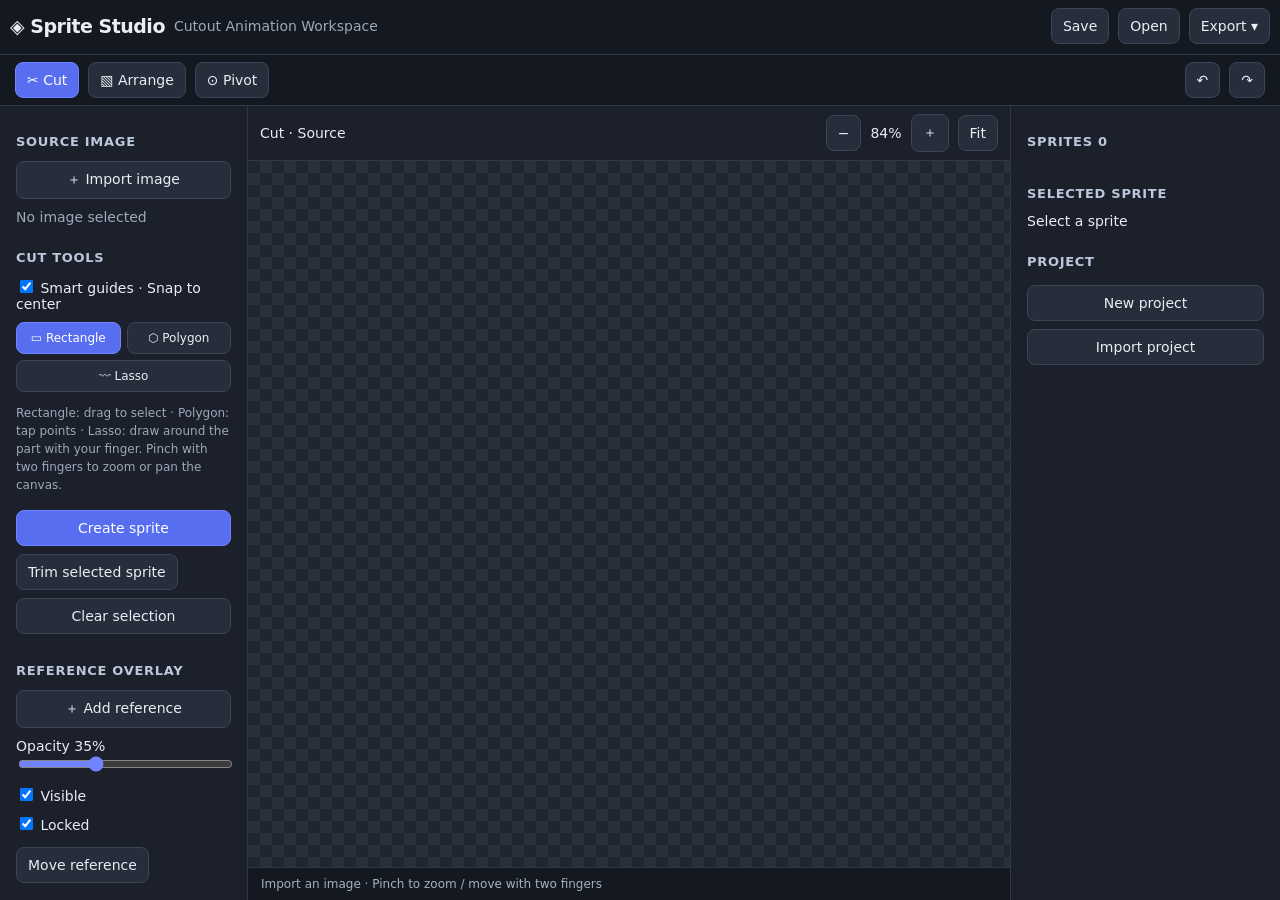
<file: index.html>
<!doctype html><html lang="th"><head><meta charset="utf-8"><meta name="viewport" content="width=device-width,initial-scale=1,maximum-scale=1,user-scalable=no,viewport-fit=cover"><title>Sprite Studio</title><link rel="stylesheet" href="./src/style.css"></head><body>
<header><strong>◈ Sprite Studio</strong><span class="sub">Cutout Animation Workspace</span><div class="grow"></div><button id="save">Save</button><button id="open">Open</button><button id="export">Export ▾</button></header>
<nav><button data-mode="cut" class="active">✂ Cut</button><button data-mode="arrange">▧ Arrange</button><button data-mode="pivot">⊙ Pivot</button><span class="grow"></span><button class="panel-toggle" id="toggleTools" aria-expanded="false" aria-controls="toolsPanel">☰ Tools</button><button class="panel-toggle" id="toggleSprites" aria-expanded="false" aria-controls="spritesPanel">▤ Sprites</button><button id="undo" title="Undo">↶</button><button id="redo" title="Redo">↷</button></nav>
<main><aside class="left" id="toolsPanel"><h3>Source image</h3><label class="upload">＋ Import image<input id="source" type="file" accept="image/png,image/jpeg,image/webp" hidden></label><div id="sourceInfo" class="muted">No image selected</div><h3>Cut tools</h3><label class="guide-option"><input id="showGuides" type="checkbox" checked> Smart guides · Snap to center</label><div class="tools"><button data-tool="rect" class="selected">▭ Rectangle</button><button data-tool="poly">⬡ Polygon</button><button data-tool="lasso">〰 Lasso</button></div><p class="hint">Rectangle: drag to select · Polygon: tap points · Lasso: draw around the part with your finger. Pinch with two fingers to zoom or pan the canvas.</p><button id="makeCut">Create sprite</button><button id="trimSprite">Trim selected sprite</button><button id="clearCut">Clear selection</button><h3>Reference overlay</h3><label class="upload">＋ Add reference<input id="reference" type="file" accept="image/*" hidden></label><label>Opacity <output id="opacityLabel">35%</output><input id="opacity" type="range" min="0" max="100" value="35"></label><label><input type="checkbox" id="refVisible" checked> Visible</label><label><input type="checkbox" id="refLocked" checked> Locked</label><button id="refMove">Move reference</button></aside>
<section class="work"><div class="canvasbar"><span id="modeLabel">Cut · Source</span><span class="grow"></span><button id="zoomOut">−</button><span id="zoomLabel">100%</span><button id="zoomIn">＋</button><button id="fit">Fit</button></div><div id="viewport"><canvas id="canvas"></canvas><div id="centerGuides" aria-hidden="true"><span class="guide-v"></span><span class="guide-h"></span><span class="guide-dot"></span></div></div><footer id="status">Import an image · Pinch to zoom / move with two fingers</footer></section>
<aside class="right" id="spritesPanel"><h3>Sprites <span id="count">0</span></h3><div id="sprites" class="sprites"></div><h3>Selected sprite</h3><div id="properties"><p class="muted">Select a sprite</p></div><h3>Project</h3><button id="newProject">New project</button><button id="importProject">Import project</button><input id="projectFile" type="file" accept=".json,application/json" hidden></aside></main>
<div id="modal" class="modal" hidden><div class="dialog"><h3 id="modalTitle"></h3><div id="modalBody"></div><div class="actions"><button id="cancelModal">Cancel</button><button id="confirmModal" class="primary">OK</button></div></div></div>
<script type="module" src="./src/app.js"></script><script type="module" src="./src/tablet.js"></script></body></html>
</file>
<file: src/style.css>
:root{font:14px system-ui,sans-serif;color:#e9edf5;background:#141820}*{box-sizing:border-box}body{margin:0;height:100dvh;display:flex;flex-direction:column}button,input{font:inherit}button,.upload{background:#272e3b;border:1px solid #3b4555;border-radius:8px;color:#e9edf5;padding:9px 11px;cursor:pointer}button:hover,.upload:hover{background:#364153}button.active,button.selected,.primary,#makeCut{background:#586ef1;border-color:#7183ff;color:white}header,nav,.canvasbar{display:flex;align-items:center;gap:9px;padding:10px 15px;border-bottom:1px solid #303846}header strong{font-size:19px;letter-spacing:-.5px}.sub,.muted,.hint{color:#9ca9bb}.grow{flex:1}nav{padding:7px 15px}main{display:grid;grid-template-columns:248px minmax(0,1fr) 270px;flex:1;min-height:0}aside{background:#1b202a;padding:16px;overflow:auto}aside.left{border-right:1px solid #303846}aside.right{border-left:1px solid #303846}h3{font-size:13px;text-transform:uppercase;letter-spacing:.7px;color:#bbc7db;margin:12px 0}h3:not(:first-child){margin-top:25px}.upload{display:block;text-align:center}.hint{font-size:12px;line-height:1.5}.tools{display:flex;gap:6px}.tools button{flex:1;padding:8px 4px;font-size:12px}aside button:not(.tools button){margin:4px 0}#makeCut,#clearCut,#newProject,#importProject{width:100%}label{display:block;margin:10px 0}input[type=range]{width:100%;accent-color:#7183ff}.work{display:flex;flex-direction:column;min-width:0}.canvasbar{background:#1b202a;padding:8px 12px}#viewport{flex:1;min-height:0;overflow:hidden;position:relative;background-color:#202630;background-image:linear-gradient(45deg,#28303b 25%,transparent 25%),linear-gradient(-45deg,#28303b 25%,transparent 25%),linear-gradient(45deg,transparent 75%,#28303b 75%),linear-gradient(-45deg,transparent 75%,#28303b 75%);background-size:24px 24px;background-position:0 0,0 12px,12px -12px,-12px 0;touch-action:none}canvas{width:100%;height:100%;display:block;touch-action:none}footer{padding:9px 13px;color:#a4b0c2;border-top:1px solid #303846;font-size:12px}.sprites{display:flex;flex-direction:column;gap:6px}.sprite{display:flex;align-items:center;gap:8px;border:1px solid #394355;border-radius:8px;padding:6px;cursor:pointer}.sprite.active{border-color:#7183ff;background:#293454}.sprite img{width:44px;height:44px;object-fit:contain;background:#303744;border-radius:5px}.sprite .name{flex:1;overflow:hidden;text-overflow:ellipsis}.sprite small{display:block;color:#9ba9bc}.field{display:grid;grid-template-columns:70px 1fr;align-items:center;gap:8px;margin:8px 0}.field input{min-width:0;width:100%;background:#111720;border:1px solid #455066;color:white;border-radius:6px;padding:7px}.actions{display:flex;justify-content:flex-end;gap:8px;margin-top:20px}.modal{position:fixed;inset:0;background:#000a;display:grid;place-items:center;z-index:10}.modal[hidden]{display:none}.dialog{background:#232b37;border:1px solid #48556b;border-radius:14px;padding:22px;min-width:min(360px,90vw);max-width:90vw}.dialog input{width:100%;padding:10px;background:#151b25;color:white;border:1px solid #586377;border-radius:6px}@media(max-width:850px){main{grid-template-columns:185px minmax(0,1fr)}.right{grid-column:1/-1;border-top:1px solid #303846;max-height:190px}.sprites{flex-direction:row;overflow:auto}.sprite{min-width:130px}header .sub{display:none}}@media(max-width:560px){main{display:flex;flex-direction:column}.left{max-height:180px;display:block}.work{min-height:280px;flex:1}.right{max-height:170px}.canvasbar{font-size:12px}nav button{padding:8px 7px}}
/* iPad / tablet workspace: prioritize canvas and show tools as dismissible drawers */
.panel-toggle{display:none}
@media (min-width:600px) and (max-width:1180px){
  body{height:100dvh;overflow:hidden}
  header{min-height:58px;padding:8px 14px}
  nav{min-height:54px;padding:6px 12px}
  header button,nav button,.canvasbar button{min-height:42px;min-width:42px}
  .panel-toggle{display:inline-flex;align-items:center;justify-content:center;white-space:nowrap}
  .panel-toggle[aria-expanded="true"]{background:#586ef1;border-color:#7183ff}
  main{display:block;position:relative;min-height:0;overflow:hidden}
  .work{height:100%;width:100%;min-height:0}
  .canvasbar{min-height:52px}
  aside.left,aside.right{position:absolute;z-index:4;top:0;bottom:0;width:min(310px,76vw);max-height:none;overflow-y:auto;overscroll-behavior:contain;box-shadow:0 12px 35px #0008;transition:transform .2s ease}
  aside.left{left:0;transform:translateX(-105%);border-right:1px solid #465168}
  aside.right{right:0;left:auto;transform:translateX(105%);border-left:1px solid #465168}
  main.show-tools aside.left,main.show-sprites aside.right{transform:translateX(0)}
  .sprites{flex-direction:column;overflow:visible}
  .sprite{min-width:0}
  aside button,.upload{min-height:44px}
  .tools button{min-height:44px}
  .field input{min-height:42px;font-size:16px}
  .hint{font-size:13px}
  footer{min-height:34px}
}
@media (min-width:600px) and (max-width:1180px) and (orientation:portrait){
  header .sub{display:none}
  header strong{font-size:18px}
  nav{gap:6px}
  .canvasbar{padding:7px 12px}
}
@media (max-width:599px){
  header{padding:8px;gap:6px}
  header strong{font-size:16px}
  header button{padding:8px 7px}
  nav{gap:5px;padding:6px}
  nav button{min-height:40px}
  main{min-height:0}
  .left{max-height:205px}
  .work{min-height:230px}
  .right{max-height:190px}
}
@media (pointer:coarse){
  button,.upload{touch-action:manipulation}
  input[type=checkbox]{width:19px;height:19px;vertical-align:middle}
}

/* Fixed, single-screen iPad app shell */
html,body{width:100%;height:100%;height:100dvh;overflow:hidden;overscroll-behavior:none}
body{position:fixed;inset:0;max-height:100dvh;min-height:0;touch-action:pan-x pan-y}
header,nav{flex:none;flex-wrap:nowrap;min-width:0}
header{padding-top:max(8px,env(safe-area-inset-top));padding-left:max(10px,env(safe-area-inset-left));padding-right:max(10px,env(safe-area-inset-right))}
main{flex:1 1 0;min-height:0;max-height:100%;overflow:hidden}
.work{min-height:0;overflow:hidden}
#viewport,canvas{touch-action:none;overscroll-behavior:contain}
aside{min-height:0;overscroll-behavior:contain;-webkit-overflow-scrolling:touch}
button,.upload{user-select:none;-webkit-user-select:none}
.tools{flex-wrap:wrap}
.tools button{flex:1 1 30%;white-space:nowrap}
@media(max-width:1180px){
  header{min-height:48px}
  nav{min-height:46px}
  .work{height:100%;min-height:0}
  footer{font-size:11px;white-space:nowrap;overflow:hidden;text-overflow:ellipsis}
}
@media(max-width:599px){
  main{display:block;position:relative;overflow:hidden}
  .panel-toggle{display:inline-flex;align-items:center;justify-content:center}
  .work{height:100%;min-height:0}
  aside.left,aside.right{position:absolute;z-index:4;top:0;bottom:0;width:min(310px,84vw);max-height:none;overflow-y:auto;box-shadow:0 12px 35px #0008;transition:transform .2s ease}
  aside.left{left:0;transform:translateX(-105%)}
  aside.right{right:0;left:auto;transform:translateX(105%)}
  main.show-tools aside.left,main.show-sprites aside.right{transform:translateX(0)}
  .sprites{flex-direction:column;overflow:visible}
  header strong{font-size:15px}
  header button{font-size:12px;padding:7px 6px}
  nav button{font-size:12px}
}
@media(max-height:650px){
  header{min-height:42px;padding-top:5px;padding-bottom:5px}
  nav{min-height:42px;padding-top:4px;padding-bottom:4px}
  .canvasbar{min-height:40px;padding-top:4px;padding-bottom:4px}
  footer{padding:5px 10px;min-height:24px}
}

/* Center guides are fixed to the visible canvas viewport, never image coordinates */
#centerGuides{position:absolute;inset:0;pointer-events:none;z-index:2}
#centerGuides[hidden]{display:none}
#centerGuides .guide-v,#centerGuides .guide-h{position:absolute;display:block;pointer-events:none}
#centerGuides .guide-v{left:50%;top:0;bottom:0;border-left:1px dashed #60e0e8;transform:translateX(-.5px)}
#centerGuides .guide-h{top:50%;left:0;right:0;border-top:1px dashed #60e0e8;transform:translateY(-.5px)}
#centerGuides .guide-dot{position:absolute;left:50%;top:50%;width:7px;height:7px;border-radius:50%;background:#60e0e8;transform:translate(-50%,-50%)}

#centerGuides .guide-v[hidden],#centerGuides .guide-h[hidden]{display:none}

/* Keep naming dialogs above the iPad on-screen keyboard */
.modal{top:var(--keyboard-top,0px);bottom:auto;height:var(--visible-height,100dvh);max-height:100dvh;overflow:hidden;align-items:center;justify-items:center;padding:12px;box-sizing:border-box}
.dialog{width:min(420px,94vw);min-width:0;max-height:calc(var(--visible-height,100dvh) - 24px);overflow-y:auto;overscroll-behavior:contain}
.dialog input{font-size:16px;min-height:44px}
.dialog .actions button{min-height:44px}
@media(max-height:540px){.dialog{padding:12px 16px}.dialog h3{margin:4px 0 8px}.dialog .actions{margin-top:10px}}

/* iPad floating keyboards do not resize visualViewport: anchor dialogs near the top. */
@media (pointer:coarse) and (min-width:600px){
 .modal{align-items:start;justify-items:center;padding-top:calc(env(safe-area-inset-top) + 16px)}
 .dialog{margin-top:0;max-height:min(310px,calc(var(--visible-height,100dvh) - 36px));padding:16px 20px}
 .dialog h3{margin:0 0 10px}
 .dialog .actions{margin-top:12px}
}
</file>
